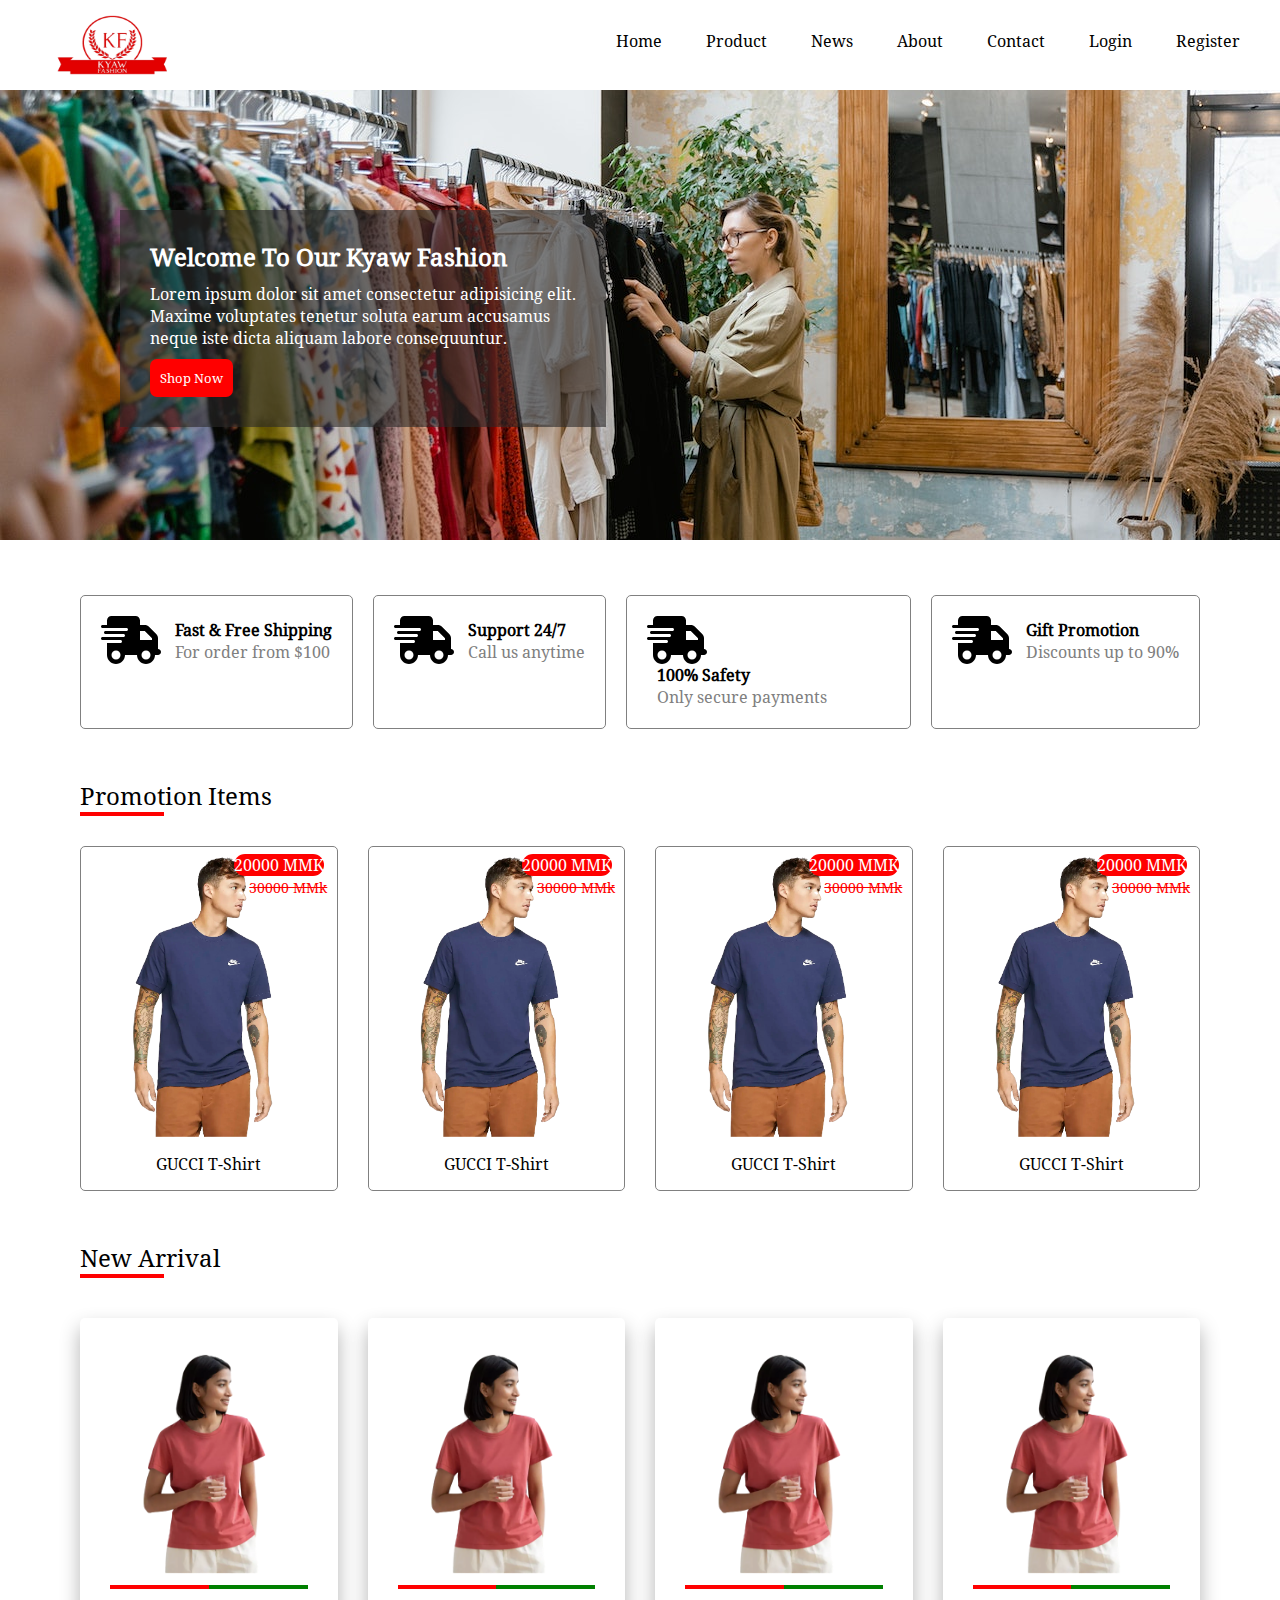
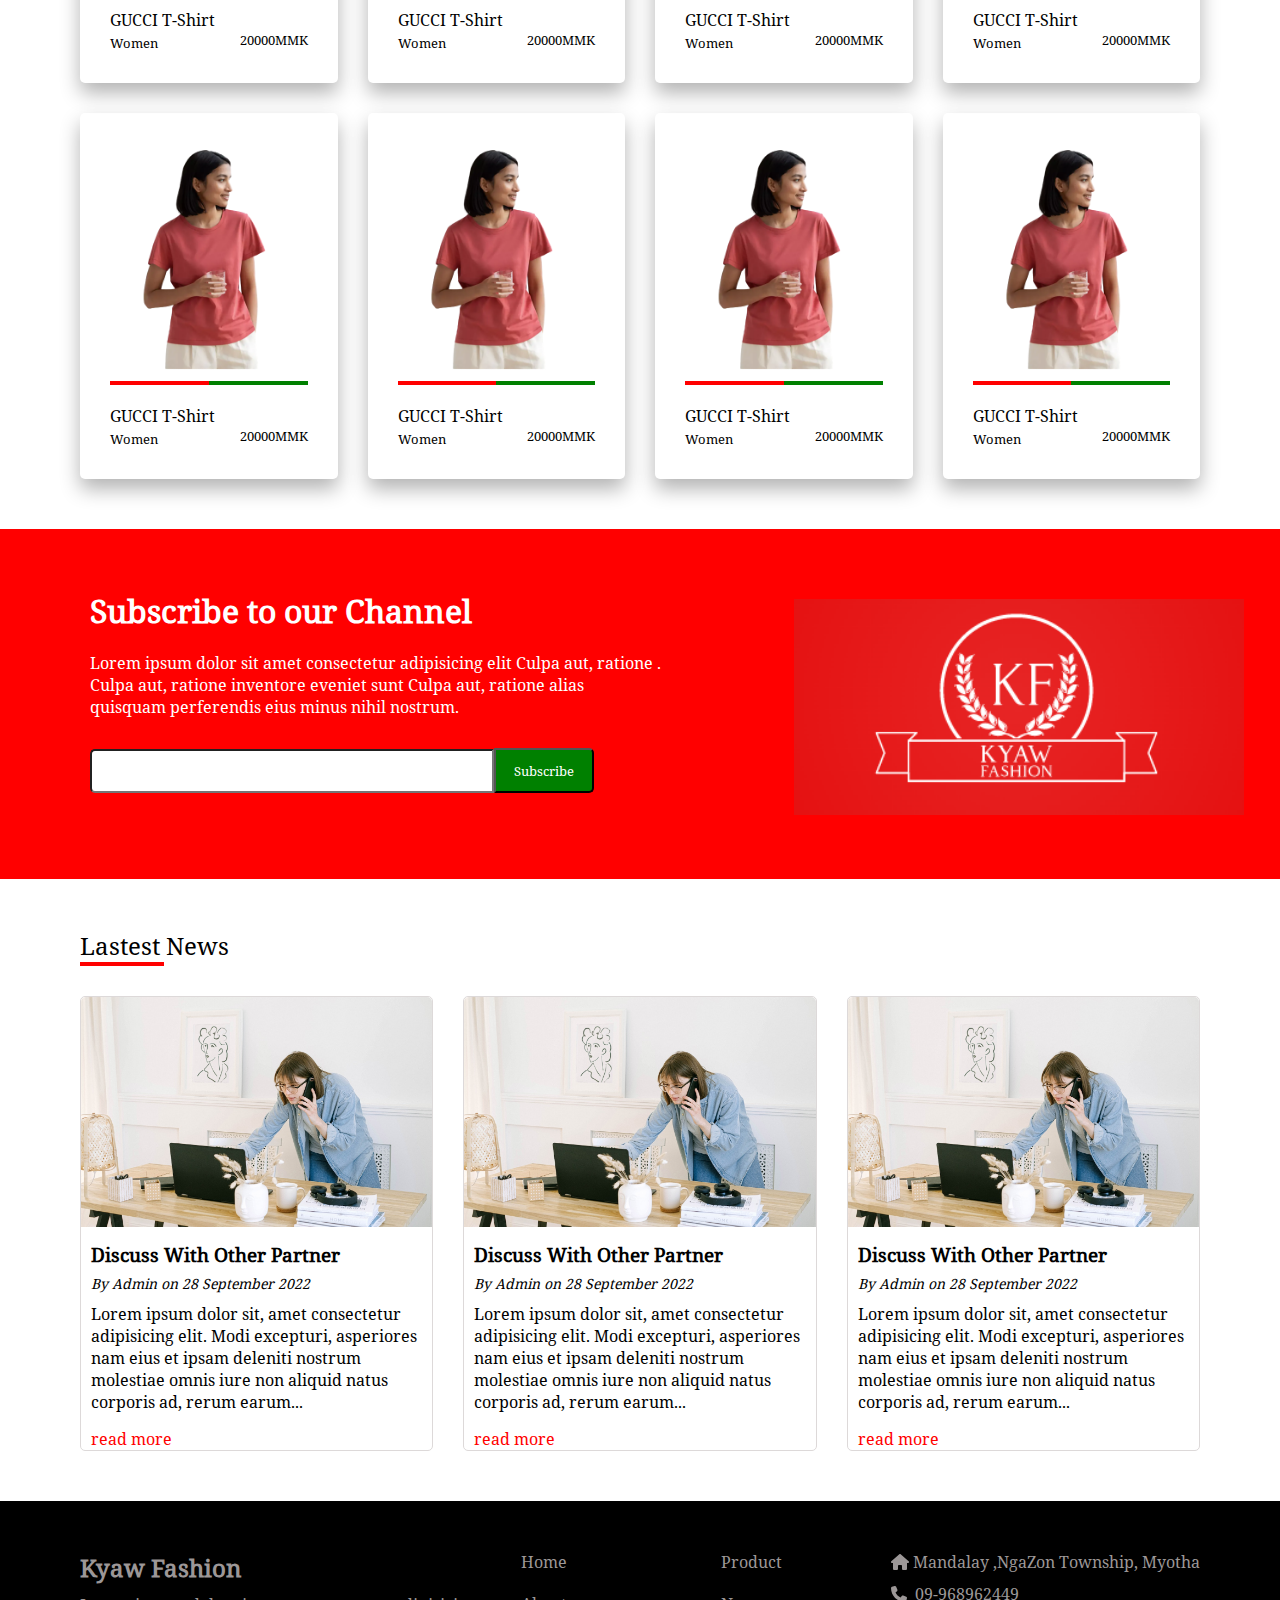
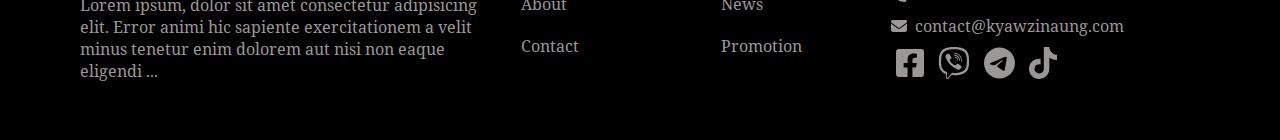
<file: index.html>
<!DOCTYPE html>
<html lang="en">
<head>
    <meta charset="UTF-8">
    <meta http-equiv="X-UA-Compatible" content="IE=edge">
    <meta name="viewport" content="width=device-width, initial-scale=1.0">
    <title>Kyaw Fashion</title>
    <link rel="icon" href="images/logo3.png">
    <link rel="stylesheet" href="css/style.css">
    <link rel="stylesheet" href="fontawesome/css/all.min.css">
    <script src="fontawesome/js/all.min.js"></script>
</head>
<body>

    <!-- nav start -->
    <nav class="nav">
        <div class="navbar">
            <a href="">
                <img src="images/logo3.png" alt="" class="logo">
            </a>
        </div>
        <ul>
            <li><a href="index.html">Home</a></li>
            <li><a href="product.html">Product</a></li>
            <li><a href="news.html">News</a></li>
            <li><a href="about.html">About</a></li>
            <li><a href="contact.html">Contact</a></li>
            <li><a href="">Login</a></li>
            <li><a href="">Register</a></li>
        </ul>
    </nav>
    <!-- nav end -->

    <!-- start bunner -->
    <div>
        <img src="images/slider_5.jpg" alt="" class="bunner_image">
        <div class="bunner_text">
            <h2>Welcome To Our Kyaw Fashion</h2>
            <p>Lorem ipsum dolor sit amet consectetur adipisicing elit. <br> Maxime voluptates tenetur soluta earum accusamus <br>  neque iste dicta aliquam labore consequuntur.</p>
            <button class="show_now">Shop Now</button>
        </div>
    </div>
    <!-- end bunner -->
    <!-- start support -->
    <div class="support">
        <div>
            <i class="fa-solid fa-truck-fast fa-3x"></i>
            <p>
                <b>Fast & Free Shipping</b> <br>
                <span>For order from $100</span>
            </p>
        </div>
        <div>
            <i class="fa-solid fa-truck-fast fa-3x"></i>
            <p>
                <b>Support 24/7</b> <br>
                <span>Call us anytime</span>
            </p>
        </div>
        <div>
            <i class="fa-solid fa-truck-fast fa-3x"></i>
            <p>
                <b>100% Safety</b> <br>
                <span>Only secure payments</span>
            </p>
        </div>
        <div>
            <i class="fa-solid fa-truck-fast fa-3x"></i>
            <p>
                <b>Gift Promotion</b> <br>
                <span>Discounts up to 90%</span>
            </p>
        </div>
    </div>

    <!-- end support -->

    <!-- start promotion -->
    <h2 class="title">Promotion Items</h2>
    <hr class="divided">
    <div class="promotion">
        <div class="promotion_item">
            <img src="images/dis_1.png" alt="">
            <p class="product_name">GUCCI T-Shirt</p>

            <p class="poromotion_discount">
                <span class="current_price">20000 MMK</span><br>
                <span class="discount">30000 MMk</span>
            </p>
            
        </div>

        <div class="promotion_item">
            <img src="images/dis_1.png" alt="">
            <p class="poromotion_discount">
                <span class="current_price">20000 MMK</span><br>
                <span class="discount">30000 MMk</span>
            </p>
            <p class="product_name">GUCCI T-Shirt</p>
            
        </div>
        <div class="promotion_item">
            <img src="images/dis_1.png" alt="">
            <p class="poromotion_discount">
                <span class="current_price">20000 MMK</span><br>
                <span class="discount">30000 MMk</span>
            </p>
            <p class="product_name">GUCCI T-Shirt</p>
            
        </div>
        <div class="promotion_item">
            <img src="images/dis_1.png" alt="">
            <p class="poromotion_discount">
                <span class="current_price">20000 MMK</span><br>
                <span class="discount">30000 MMk</span>
            </p>
            <p class="product_name">GUCCI T-Shirt</p>
            
        </div>       
        
    </div>

    <!-- start new arrival -->
    <h2 class="title">New Arrival</h2>
    <hr class="divided">

    <div class="new_arrival">
        <div>
            <img src="images/dis_9.png" alt="" class="new_arrival_image">
            <button class="detail_btn">Detail</button>
            <span class="divided_new">
                <hr class="first_hr">
                <hr class="second_hr">
            </span>
            <p class="new_product_name">GUCCI T-Shirt</p>
            <p><small>Women</small><small class="new_price">20000MMK</small></p>
        </div>
        <div>
            <img src="images/dis_9.png" alt="" class="new_arrival_image">
            <button class="detail_btn">Detail</button>
            <span class="divided_new">
                <hr class="first_hr">
                <hr class="second_hr">
            </span>
            <p class="new_product_name">GUCCI T-Shirt</p>
            <p><small>Women</small><small class="new_price">20000MMK</small></p>
        </div>
        <div>
            <img src="images/dis_9.png" alt="" class="new_arrival_image">
            <button class="detail_btn">Detail</button>
            <span class="divided_new">
                <hr class="first_hr">
                <hr class="second_hr">
            </span>
            <p class="new_product_name">GUCCI T-Shirt</p>
            <p><small>Women</small><small class="new_price">20000MMK</small></p>
        </div>
        <div>
            <img src="images/dis_9.png" alt="" class="new_arrival_image">
            <button class="detail_btn">Detail</button>
            <span class="divided_new">
                <hr class="first_hr">
                <hr class="second_hr">
            </span>
            <p class="new_product_name">GUCCI T-Shirt</p>
            <p><small>Women</small><small class="new_price">20000MMK</small></p>
        </div>
        <div>
            <img src="images/dis_9.png" alt="" class="new_arrival_image">
            <button class="detail_btn">Detail</button>
            <span class="divided_new">
                <hr class="first_hr">
                <hr class="second_hr">
            </span>
            <p class="new_product_name">GUCCI T-Shirt</p>
            <p><small>Women</small><small class="new_price">20000MMK</small></p>
        </div>
        <div>
            <img src="images/dis_9.png" alt="" class="new_arrival_image">
            <button class="detail_btn">Detail</button>
            <span class="divided_new">
                <hr class="first_hr">
                <hr class="second_hr">
            </span>
            <p class="new_product_name">GUCCI T-Shirt</p>
            <p><small>Women</small><small class="new_price">20000MMK</small></p>
        </div>
        <div>
            <img src="images/dis_9.png" alt="" class="new_arrival_image">
            <button class="detail_btn">Detail</button>
            <span class="divided_new">
                <hr class="first_hr">
                <hr class="second_hr">
            </span>
            <p class="new_product_name">GUCCI T-Shirt</p>
            <p><small>Women</small><small class="new_price">20000MMK</small></p>
        </div>
        <div>
            <img src="images/dis_9.png" alt="" class="new_arrival_image">
            <button class="detail_btn">Detail</button>
            <span class="divided_new">
                <hr class="first_hr">
                <hr class="second_hr">
            </span>
            <p class="new_product_name">GUCCI T-Shirt</p>
            <p><small>Women</small><small class="new_price">20000MMK</small></p>
        </div>
        
    </div>

    <!-- end new arrival -->

    <!-- start sub -->


    <div class="subscribe">
        <div>
            <h1>Subscribe to our Channel</h1>
            <p>Lorem ipsum dolor sit amet consectetur adipisicing elit Culpa aut, ratione . <br> Culpa aut, ratione inventore eveniet sunt Culpa aut, ratione  alias <br> quisquam perferendis eius minus nihil nostrum.</p>

            <input type="text" class="subscribe_input"><button class="subscribe_button">Subscribe</button>
        </div>

        <img src="images/logo1.png" alt="">
    </div>

    <!-- start new -->

    <h2 class="title">Lastest News</h2>
    <hr class="divided">

    <div class="news">
        <div class="new_colunm">
            <a href="" class="image_hover">
                <img src="images/new1.jpg" alt="" class="news_image">
            </a>
            <h3 class="news_title">Discuss With Other Partner</h3>
            <span class="new_by">By Admin on  28 September 2022</span>
            <p>Lorem ipsum dolor sit, amet consectetur adipisicing elit. Modi excepturi, asperiores nam eius et ipsam deleniti nostrum molestiae omnis iure non aliquid natus corporis ad, rerum earum...</p>
            <a href="" class="read_more">read more</a>
        </div>
        <div class="new_colunm">
            <a href="" class="image_hover">
                <img src="images/new1.jpg" alt="" class="news_image">
            </a>
            <h3 class="news_title">Discuss With Other Partner</h3>
            <span class="new_by">By Admin on  28 September 2022</span>
            <p>Lorem ipsum dolor sit, amet consectetur adipisicing elit. Modi excepturi, asperiores nam eius et ipsam deleniti nostrum molestiae omnis iure non aliquid natus corporis ad, rerum earum...</p>
            <a href="" class="read_more">read more</a>
        </div>
        <div class="new_colunm">
            <a href="" class="image_hover">
                <img src="images/new1.jpg" alt="" class="news_image">
            </a>
            <h3 class="news_title">Discuss With Other Partner</h3>
            <span class="new_by">By Admin on  28 September 2022</span>
            <p>Lorem ipsum dolor sit, amet consectetur adipisicing elit. Modi excepturi, asperiores nam eius et ipsam deleniti nostrum molestiae omnis iure non aliquid natus corporis ad, rerum earum...</p>
            <a href="" class="read_more">read more</a>
        </div>
    </div>

    <!-- footer -->

    <footer>
        <div class="footer">
            <div>
                <h2 class="footer_title">Kyaw Fashion</h2>
                <p>Lorem ipsum, dolor sit amet consectetur adipisicing elit. Error animi hic sapiente exercitationem a velit minus tenetur enim dolorem aut nisi non eaque eligendi ...</p>
            </div>
            <div>
                <a href="" class="footer_nav">Home</a>
                <a href="" class="footer_nav">About</a>
                <a href="" class="footer_nav">Contact</a>
            </div>
            <div>
                <a href="" class="footer_nav">Product</a>
                <a href="" class="footer_nav">News</a>
                <a href="" class="footer_nav">Promotion</a>
            </div>
            <div>
                <p class="footer_address"><i class="fa-solid fa-house footer_icon"></i>Mandalay ,NgaZon Township, Myotha</p>
                <p class="footer_address"><i class="fa-solid fa-phone footer_icon"></i> 09-968962449</p>
                <p class="footer_address"><i class="fa-solid fa-envelope footer_icon"></i> contact@kyawzinaung.com</p>


                <p class="footer_address">
                    <a href="" class="social"><i class="fa-brands fa-square-facebook fa-2x"></i></a>
                    <a href="" class="social"><i class="fa-brands fa-viber fa-2x"></i></a>
                    <a href="" class="social"><i class="fa-brands fa-telegram fa-2x"></i></a>
                    <a href="" class="social"><i class="fa-brands fa-tiktok fa-2x"></i></a>
                </p>
            </div>
        </div>
    </footer>



    
</body>
</html>
</file>
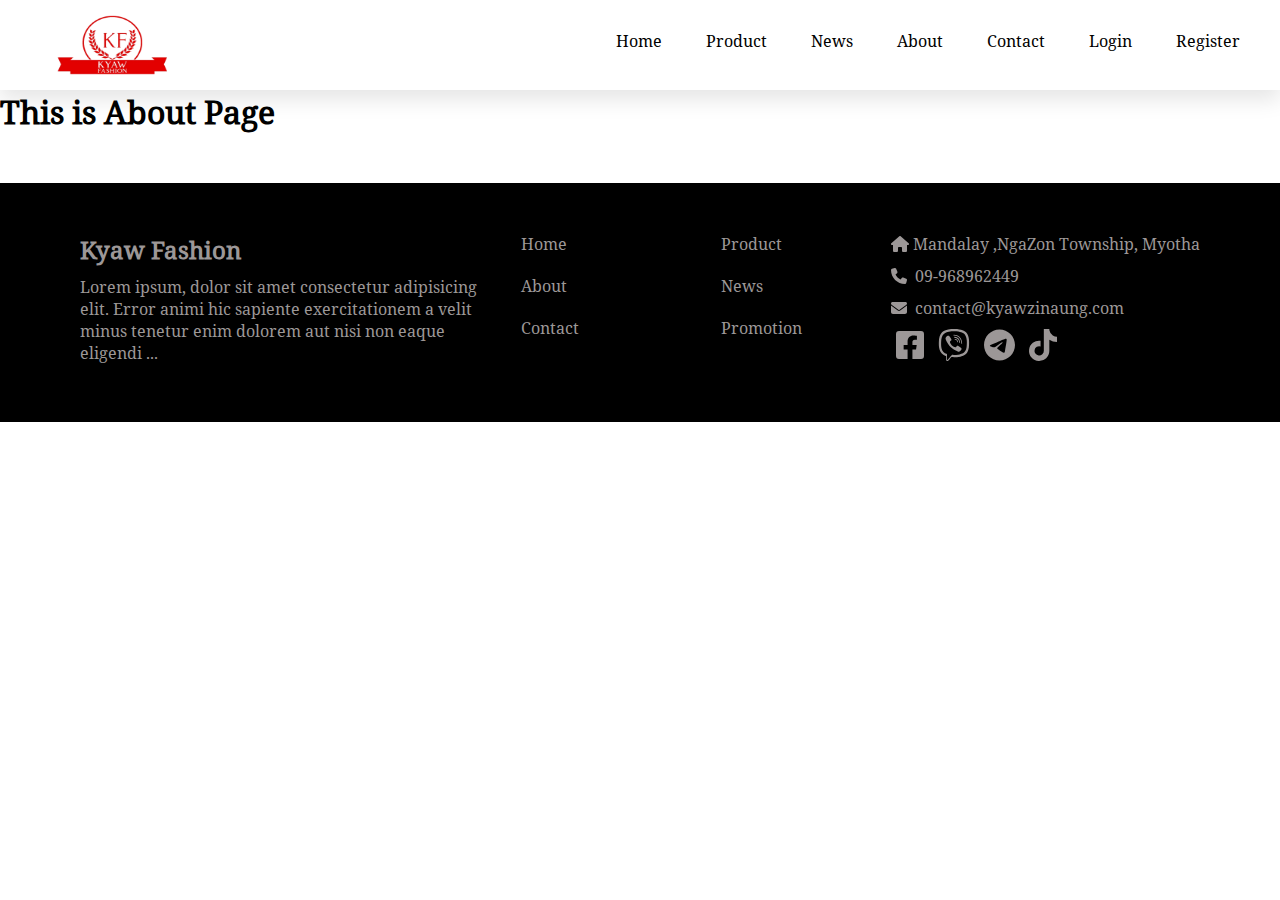
<file: about.html>
<!DOCTYPE html>
<html lang="en">
<head>
    <meta charset="UTF-8">
    <meta http-equiv="X-UA-Compatible" content="IE=edge">
    <meta name="viewport" content="width=device-width, initial-scale=1.0">
    <title>Kyaw Fashion</title>
    <link rel="icon" href="images/logo3.png">
    <link rel="stylesheet" href="css/style.css">
    <link rel="stylesheet" href="fontawesome/css/all.min.css">
    <script src="fontawesome/js/all.min.js"></script>
</head>
<body>

    <!-- nav start -->
    <nav class="nav">
        <div class="navbar">
            <a href="">
                <img src="images/logo3.png" alt="" class="logo">
            </a>
        </div>
        <ul>
            <li><a href="index.html">Home</a></li>
            <li><a href="product.html">Product</a></li>
            <li><a href="news.html">News</a></li>
            <li><a href="about.html">About</a></li>
            <li><a href="contact.html">Contact</a></li>
            <li><a href="">Login</a></li>
            <li><a href="">Register</a></li>
        </ul>
    </nav>
    <!-- nav end -->

    <h1>This is About Page</h1>

    <!-- footer -->

    <footer>
        <div class="footer">
            <div>
                <h2 class="footer_title">Kyaw Fashion</h2>
                <p>Lorem ipsum, dolor sit amet consectetur adipisicing elit. Error animi hic sapiente exercitationem a velit minus tenetur enim dolorem aut nisi non eaque eligendi ...</p>
            </div>
            <div>
                <a href="" class="footer_nav">Home</a>
                <a href="" class="footer_nav">About</a>
                <a href="" class="footer_nav">Contact</a>
            </div>
            <div>
                <a href="" class="footer_nav">Product</a>
                <a href="" class="footer_nav">News</a>
                <a href="" class="footer_nav">Promotion</a>
            </div>
            <div>
                <p class="footer_address"><i class="fa-solid fa-house footer_icon"></i>Mandalay ,NgaZon Township, Myotha</p>
                <p class="footer_address"><i class="fa-solid fa-phone footer_icon"></i> 09-968962449</p>
                <p class="footer_address"><i class="fa-solid fa-envelope footer_icon"></i> contact@kyawzinaung.com</p>


                <p class="footer_address">
                    <a href="" class="social"><i class="fa-brands fa-square-facebook fa-2x"></i></a>
                    <a href="" class="social"><i class="fa-brands fa-viber fa-2x"></i></a>
                    <a href="" class="social"><i class="fa-brands fa-telegram fa-2x"></i></a>
                    <a href="" class="social"><i class="fa-brands fa-tiktok fa-2x"></i></a>
                </p>
            </div>
        </div>
    </footer>



    
</body>
</html>
</file>
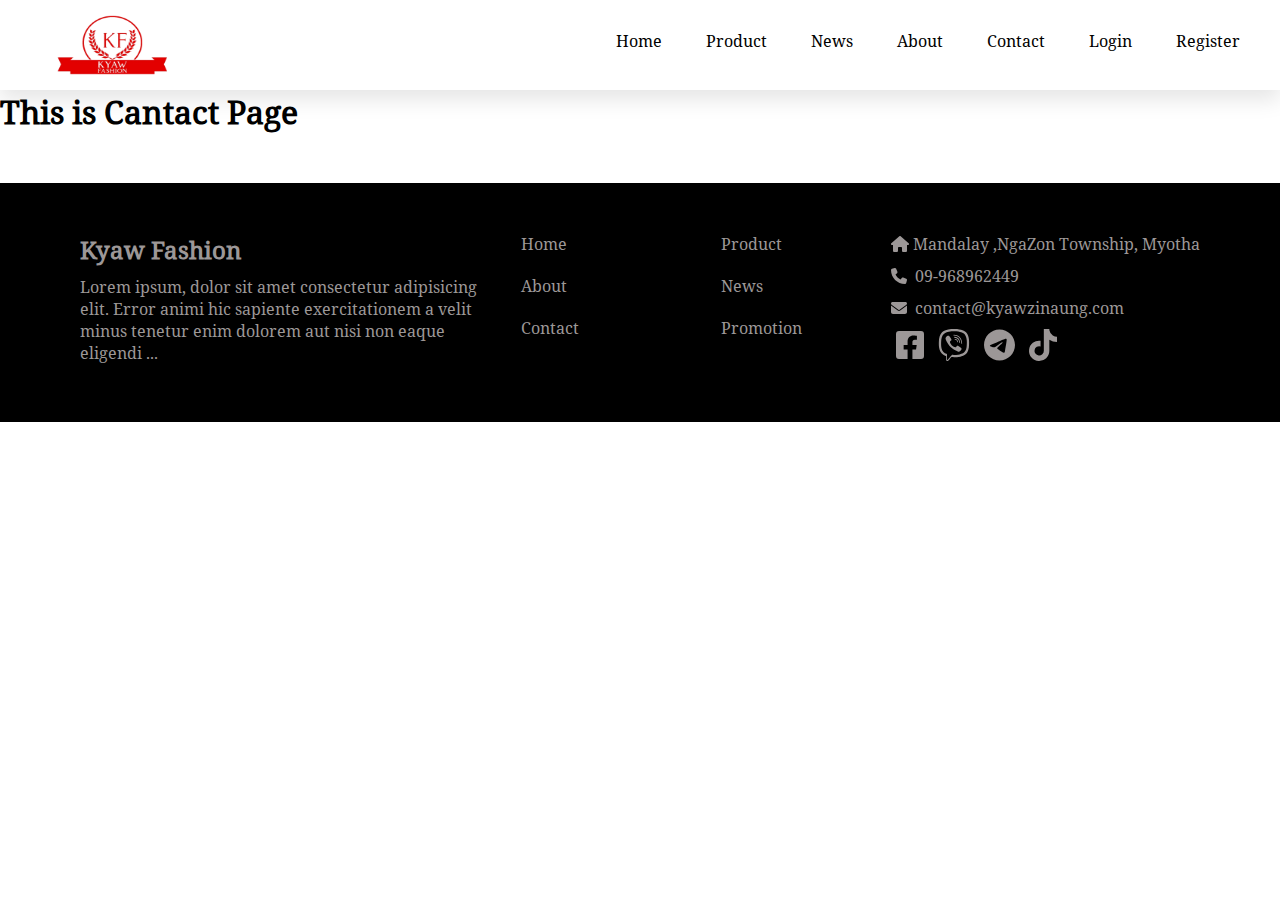
<file: contact.html>
<!DOCTYPE html>
<html lang="en">
<head>
    <meta charset="UTF-8">
    <meta http-equiv="X-UA-Compatible" content="IE=edge">
    <meta name="viewport" content="width=device-width, initial-scale=1.0">
    <title>Kyaw Fashion</title>
    <link rel="icon" href="images/logo3.png">
    <link rel="stylesheet" href="css/style.css">
    <link rel="stylesheet" href="fontawesome/css/all.min.css">
    <script src="fontawesome/js/all.min.js"></script>
</head>
<body>

    <!-- nav start -->
    <nav class="nav">
        <div class="navbar">
            <a href="">
                <img src="images/logo3.png" alt="" class="logo">
            </a>
        </div>
        <ul>
            <li><a href="index.html">Home</a></li>
            <li><a href="product.html">Product</a></li>
            <li><a href="news.html">News</a></li>
            <li><a href="about.html">About</a></li>
            <li><a href="contact.html">Contact</a></li>
            <li><a href="">Login</a></li>
            <li><a href="">Register</a></li>
        </ul>
    </nav>
    <!-- nav end -->

    <h1>This is Cantact Page</h1>

    <!-- footer -->

    <footer>
        <div class="footer">
            <div>
                <h2 class="footer_title">Kyaw Fashion</h2>
                <p>Lorem ipsum, dolor sit amet consectetur adipisicing elit. Error animi hic sapiente exercitationem a velit minus tenetur enim dolorem aut nisi non eaque eligendi ...</p>
            </div>
            <div>
                <a href="" class="footer_nav">Home</a>
                <a href="" class="footer_nav">About</a>
                <a href="" class="footer_nav">Contact</a>
            </div>
            <div>
                <a href="" class="footer_nav">Product</a>
                <a href="" class="footer_nav">News</a>
                <a href="" class="footer_nav">Promotion</a>
            </div>
            <div>
                <p class="footer_address"><i class="fa-solid fa-house footer_icon"></i>Mandalay ,NgaZon Township, Myotha</p>
                <p class="footer_address"><i class="fa-solid fa-phone footer_icon"></i> 09-968962449</p>
                <p class="footer_address"><i class="fa-solid fa-envelope footer_icon"></i> contact@kyawzinaung.com</p>


                <p class="footer_address">
                    <a href="" class="social"><i class="fa-brands fa-square-facebook fa-2x"></i></a>
                    <a href="" class="social"><i class="fa-brands fa-viber fa-2x"></i></a>
                    <a href="" class="social"><i class="fa-brands fa-telegram fa-2x"></i></a>
                    <a href="" class="social"><i class="fa-brands fa-tiktok fa-2x"></i></a>
                </p>
            </div>
        </div>
    </footer>



    
</body>
</html>
</file>
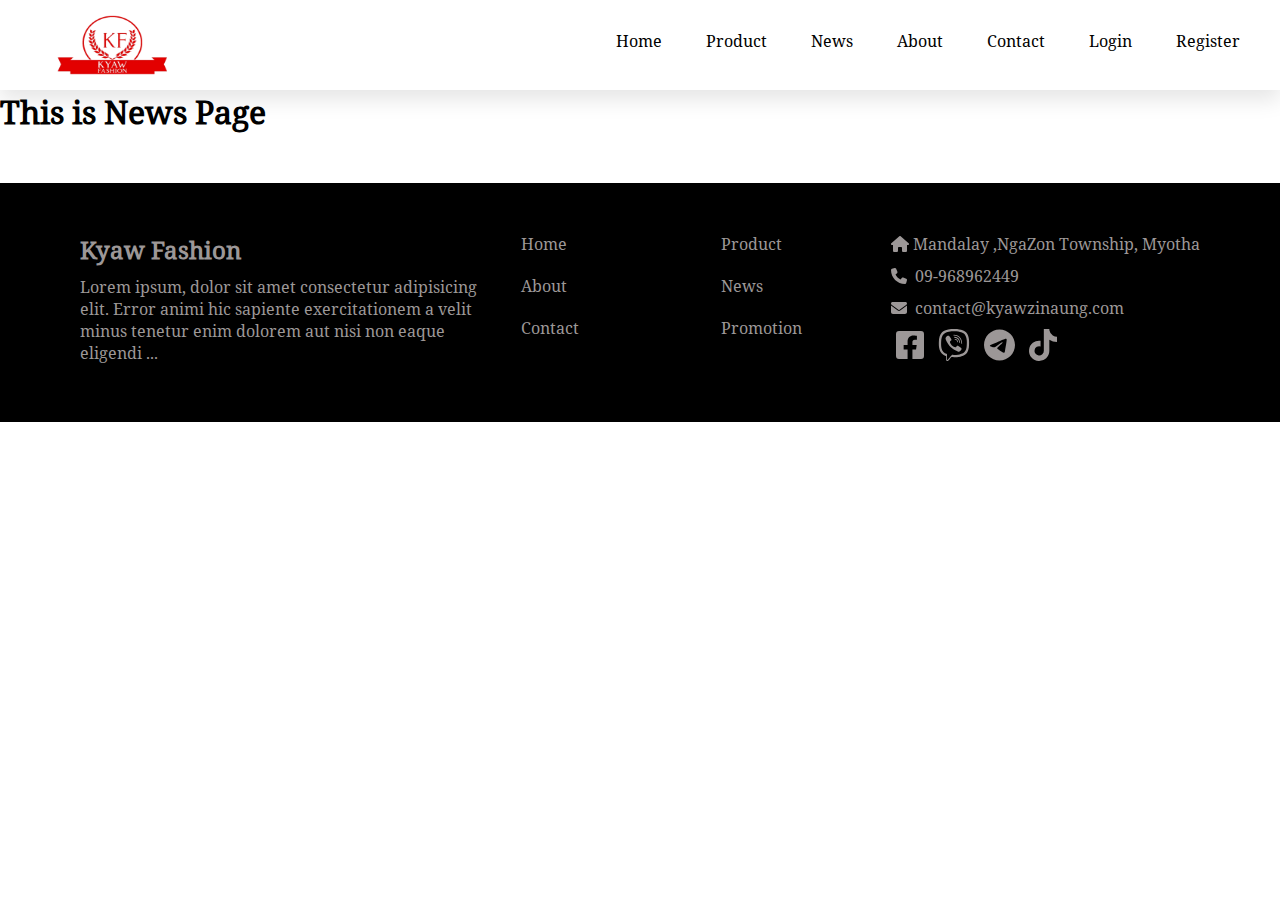
<file: news.html>
<!DOCTYPE html>
<html lang="en">
<head>
    <meta charset="UTF-8">
    <meta http-equiv="X-UA-Compatible" content="IE=edge">
    <meta name="viewport" content="width=device-width, initial-scale=1.0">
    <title>Kyaw Fashion</title>
    <link rel="icon" href="images/logo3.png">
    <link rel="stylesheet" href="css/style.css">
    <link rel="stylesheet" href="fontawesome/css/all.min.css">
    <script src="fontawesome/js/all.min.js"></script>
</head>
<body>

    <!-- nav start -->
    <nav class="nav">
        <div class="navbar">
            <a href="">
                <img src="images/logo3.png" alt="" class="logo">
            </a>
        </div>
        <ul>
            <li><a href="index.html">Home</a></li>
            <li><a href="product.html">Product</a></li>
            <li><a href="news.html">News</a></li>
            <li><a href="about.html">About</a></li>
            <li><a href="contact.html">Contact</a></li>
            <li><a href="">Login</a></li>
            <li><a href="">Register</a></li>
        </ul>
    </nav>
    <!-- nav end -->

    <h1>This is News Page</h1>

    <!-- footer -->

    <footer>
        <div class="footer">
            <div>
                <h2 class="footer_title">Kyaw Fashion</h2>
                <p>Lorem ipsum, dolor sit amet consectetur adipisicing elit. Error animi hic sapiente exercitationem a velit minus tenetur enim dolorem aut nisi non eaque eligendi ...</p>
            </div>
            <div>
                <a href="" class="footer_nav">Home</a>
                <a href="" class="footer_nav">About</a>
                <a href="" class="footer_nav">Contact</a>
            </div>
            <div>
                <a href="" class="footer_nav">Product</a>
                <a href="" class="footer_nav">News</a>
                <a href="" class="footer_nav">Promotion</a>
            </div>
            <div>
                <p class="footer_address"><i class="fa-solid fa-house footer_icon"></i>Mandalay ,NgaZon Township, Myotha</p>
                <p class="footer_address"><i class="fa-solid fa-phone footer_icon"></i> 09-968962449</p>
                <p class="footer_address"><i class="fa-solid fa-envelope footer_icon"></i> contact@kyawzinaung.com</p>


                <p class="footer_address">
                    <a href="" class="social"><i class="fa-brands fa-square-facebook fa-2x"></i></a>
                    <a href="" class="social"><i class="fa-brands fa-viber fa-2x"></i></a>
                    <a href="" class="social"><i class="fa-brands fa-telegram fa-2x"></i></a>
                    <a href="" class="social"><i class="fa-brands fa-tiktok fa-2x"></i></a>
                </p>
            </div>
        </div>
    </footer>



    
</body>
</html>
</file>
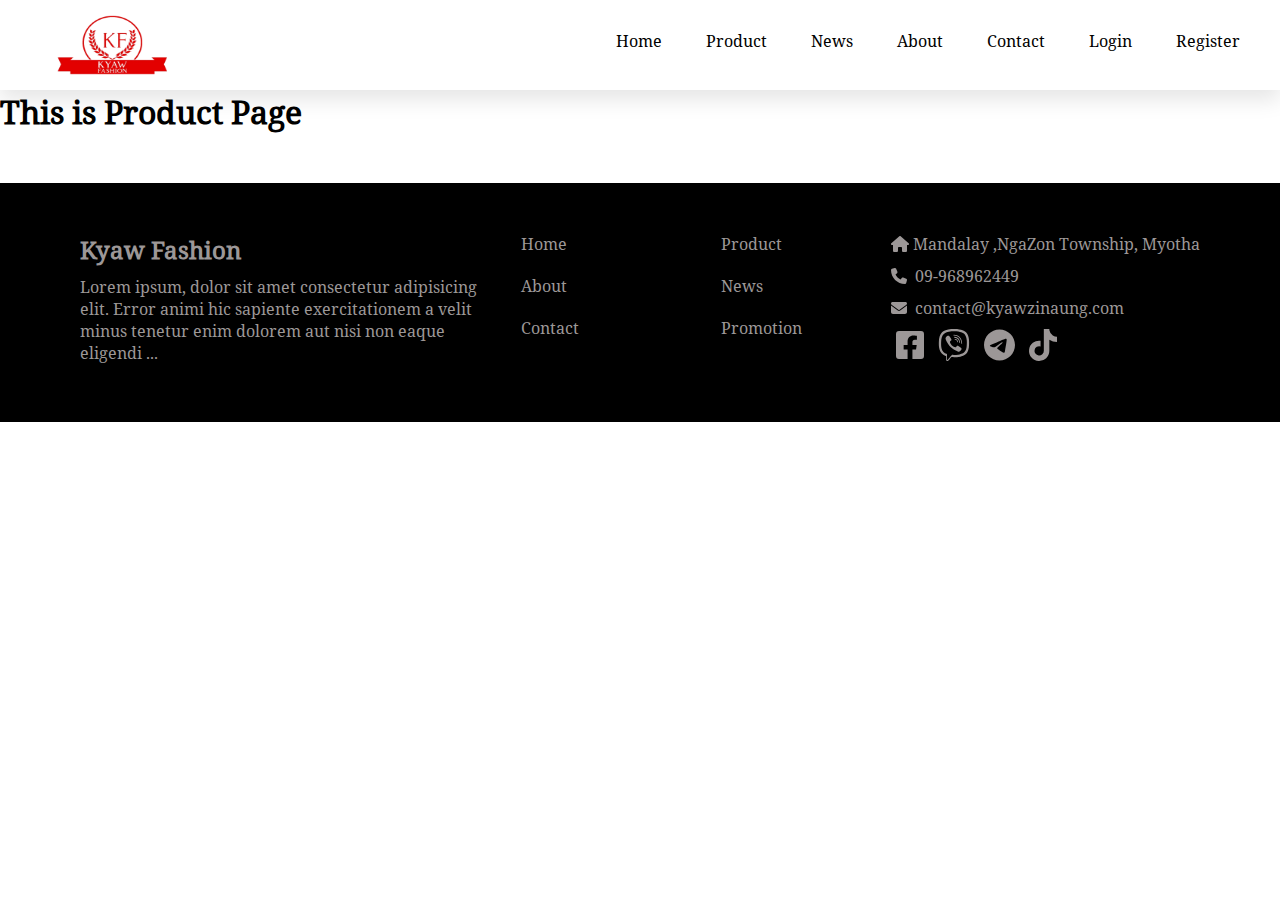
<file: product.html>
<!DOCTYPE html>
<html lang="en">
<head>
    <meta charset="UTF-8">
    <meta http-equiv="X-UA-Compatible" content="IE=edge">
    <meta name="viewport" content="width=device-width, initial-scale=1.0">
    <title>Kyaw Fashion</title>
    <link rel="icon" href="images/logo3.png">
    <link rel="stylesheet" href="css/style.css">
    <link rel="stylesheet" href="fontawesome/css/all.min.css">
    <script src="fontawesome/js/all.min.js"></script>
</head>
<body>

    <!-- nav start -->
    <nav class="nav">
        <div class="navbar">
            <a href="">
                <img src="images/logo3.png" alt="" class="logo">
            </a>
        </div>
        <ul>
            <li><a href="index.html">Home</a></li>
            <li><a href="product.html">Product</a></li>
            <li><a href="news.html">News</a></li>
            <li><a href="about.html">About</a></li>
            <li><a href="contact.html">Contact</a></li>
            <li><a href="">Login</a></li>
            <li><a href="">Register</a></li>
        </ul>
    </nav>
    <!-- nav end -->

    <h1>This is Product Page</h1>

    <!-- footer -->

    <footer>
        <div class="footer">
            <div>
                <h2 class="footer_title">Kyaw Fashion</h2>
                <p>Lorem ipsum, dolor sit amet consectetur adipisicing elit. Error animi hic sapiente exercitationem a velit minus tenetur enim dolorem aut nisi non eaque eligendi ...</p>
            </div>
            <div>
                <a href="" class="footer_nav">Home</a>
                <a href="" class="footer_nav">About</a>
                <a href="" class="footer_nav">Contact</a>
            </div>
            <div>
                <a href="" class="footer_nav">Product</a>
                <a href="" class="footer_nav">News</a>
                <a href="" class="footer_nav">Promotion</a>
            </div>
            <div>
                <p class="footer_address"><i class="fa-solid fa-house footer_icon"></i>Mandalay ,NgaZon Township, Myotha</p>
                <p class="footer_address"><i class="fa-solid fa-phone footer_icon"></i> 09-968962449</p>
                <p class="footer_address"><i class="fa-solid fa-envelope footer_icon"></i> contact@kyawzinaung.com</p>


                <p class="footer_address">
                    <a href="" class="social"><i class="fa-brands fa-square-facebook fa-2x"></i></a>
                    <a href="" class="social"><i class="fa-brands fa-viber fa-2x"></i></a>
                    <a href="" class="social"><i class="fa-brands fa-telegram fa-2x"></i></a>
                    <a href="" class="social"><i class="fa-brands fa-tiktok fa-2x"></i></a>
                </p>
            </div>
        </div>
    </footer>



    
</body>
</html>
</file>
<file: css/style.css>
@font-face {
    font-family: noto_serif;
    src: url("../Noto_Serif/NotoSerif-Regular.ttf");
}
*{
    margin: 0px;
    padding: 0px;
    font-family: noto_serif;
}
/* nav start */
.nav{
    box-shadow: 0px 10px 20px rgba(0, 0, 0, .1);
}
.logo{
    width: 170px;
    height: 60px;
    margin-top: 15px;
    margin-left: 50px;
    margin-bottom: 10px;
}
.navbar{
    display: inline-block;
}
.nav ul{
    float: right;
}
.nav ul li{
    display: inline-block;
    margin-top: 30px;
    margin-right: 40px;
}
.nav ul li a{
    text-decoration: none;
    color: black;
}
.nav ul li a:hover{
    color: red;
}

/* start bunner */
.bunner_image{
    width: 100%;
}
.bunner_text{
    position: absolute;
    top: 210px;
    left: 120px;
    color: white;
    background-color: rgba(42, 40, 40,.6);
    padding: 30px;
}
.bunner_text p{
    margin: 10px 0px;
}
.show_now{
    padding: 10px;
    border-radius: 7px;
    outline: none;
    background-color: red;
    color: white;
    border: none;
}
/* start support */
.support{
    display: grid;
    grid-template-columns: auto auto auto auto;
    grid-gap: 20px;
    margin-left: 80px;
    margin-right: 80px;
    margin-top: 50px;
}
.support div p{
    display: inline-block;
    margin-left: 10px;
}
.support div{
    border: 1px solid gray;
    padding: 20px;
    border-radius: 5px;
}
.support div p span{
    color: gray;
}

/* promotion */
.title{
    margin-top: 50px;
    margin-left: 80px;
    font-weight: unset;
}
.divided{
    width: 80px;
    margin-left: 80px;
    border: 2px solid red;
}

.promotion{
    display: grid;
    grid-template-columns: auto auto auto auto;
    margin-left: 80px;
    margin-right: 80px;
    grid-gap: 30px;
    margin-top: 30px;
    
}
.promotion div img{
    width: 100%;
}
.promotion_item{
    border: 1px solid gray;
    border-radius: 5px;
    position: relative;
    padding-bottom: 15px;

}
.product_name{
    text-align: center;
}
.poromotion_discount{
    position: absolute;
    bottom: 85%;
    left: 60%;
}
.current_price{
    background-color: red;
    color: white;
    border-radius: 20px;
    width: 40%;
    text-align: center;
}
.discount{
    color: red;
    text-decoration: line-through;
    font-size: 14px;
    padding-left: 15px;
}

/* new arrival */

.new_arrival{
    display: grid;
    grid-template-columns: auto auto auto auto;
    margin-left: 80px;
    margin-right: 80px;
    grid-gap: 30px;
    margin-top: 40px;

}
.new_arrival div{
    padding: 30px;
    box-shadow: 0px 10px 20px rgba(0, 0, 0, .3);
    border-radius: 5px;
    position: relative;
}
.new_arrival_image{
    width: 100%;
}
.divided_new{
    display: flex;
}
.first_hr{
    width: 50%;
    display: inline-block;
    border: 2px solid red;
}

.second_hr{
    width: 50%;
    display: inline-block;
    border: 2px solid green;
}
.new_price{
    float: right;
}
.new_product_name{
    margin-top: 20px;
}
.detail_btn{
    position: absolute;
    top: 35%;
    left: 40%;
    padding: 7px 15px;
    border: 1px solid red;
    color: red;
    border-radius: 5px;
    opacity: 0;
}
.detail_btn:hover{
    background-color: red;
    color: white;
    cursor: pointer;
}
.new_arrival div:hover .detail_btn{
    /* display: block; */
    opacity: 1;
}
.new_arrival_image:hover{
    opacity: .6;
}

/* subscribe */

.subscribe{
    background-color: red;
    color: white;
    margin-top: 50px;
    height: 350px;
}
.subscribe div{
    padding-top: 60px;
    margin-left: 90px;
    float: left;
    width: 55%;
}
.subscribe div p{
    margin: 20px 0px 30px;
}
.subscribe_input{
    width: 400px;
    height: 40px;
    outline: none;
    border-radius: 5px 0px 0px 5px;
}
.subscribe_button{
    width: 100px;
    height: 45px;
    background-color: green;
    border-radius: 0px 5px 5px 0px;
    color: white;
}
.subscribe img{
    padding-top: 70px;
    width: 450px;
}

/* news */
.news{
    display: grid;
    grid-template-columns: auto auto auto;
    margin: 30px 80px 0px;
    grid-column-gap: 30px;
}
.news_image{
    width: 100%;
    border-radius: 5px 5px 0px 0px;
    transition: .8s ease-in-out;
}
.news_title{
    margin-top: 10px;
    margin-bottom: 5px;
    padding: 0px 10px;
}
.new_by{
    font-style: italic;
    font-size: 14px;
    margin-bottom: 10px;
    display: inline-block;
    padding: 0px 10px;
}
.read_more{
    text-decoration: none;
    margin-top: 15px;
    display: inline-block;
    color: red;
    padding: 0px 10px;

}
.news div p{
    padding: 0px 10px;

}
.new_colunm{
    border-radius: 5px;
    border: 1px solid rgb(221, 217, 217);
}
.news_image:hover{
    transform: scale(1.2);
}
.image_hover{
    overflow: hidden;
    display: inline-block;
    height: 230px;
}

/* footer */
footer{
    margin-top: 50px;
    background-color: black;
    color: rgb(156, 151, 151);
}
.footer{
    padding-top: 50px;
    padding-bottom: 50px;
    display: grid;
    grid-template-columns: auto 200px 200px auto;
    margin: 0px 80px;
}
.footer_title{
    
    margin-bottom: 10px;
}
.footer_nav{
    display: block;
    color: rgb(156, 151, 151);
    text-decoration: none;
    margin-bottom: 20px;
    padding-left: 30px;
}
.footer_address{
    margin-bottom: 10px;
}
.footer_icon{
    margin-right: 4px;
    display: inline-block;
}
.social{
    margin: 0px 5px;
    color:  rgb(156, 151, 151);
    display: inline-block;
}
</file>
